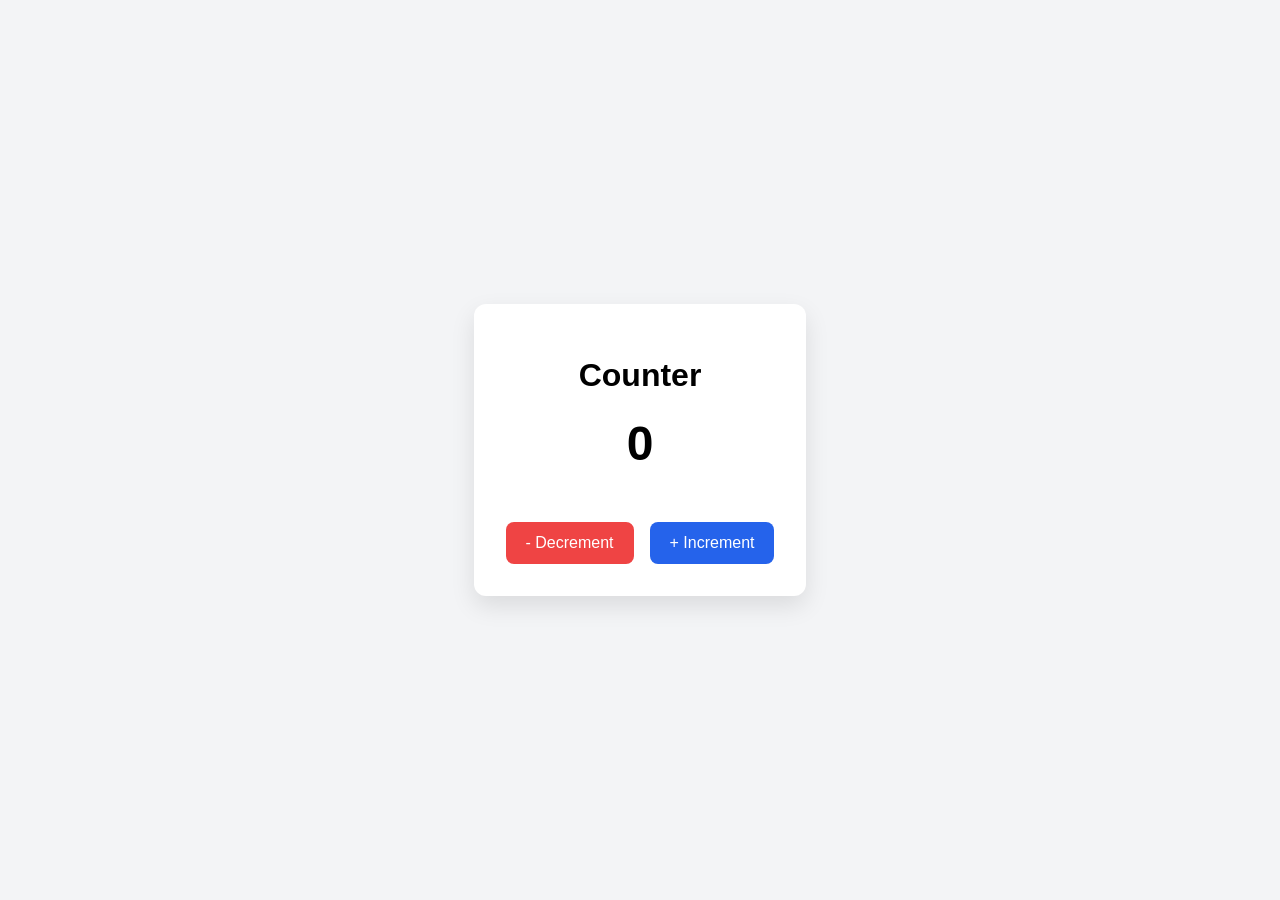
<file: index.html>
<!DOCTYPE html>
<html lang="en">
<head>
    <meta charset="UTF-8">
    <meta name="viewport" content="width=device-width, initial-scale=1.0">
    <title>Js Playground</title>
    <link rel="stylesheet" href="style.css">
</head>
<body>
    <main class="counter-card">
        <h1>Counter</h1>
        <p id="counterValue" class="counter-value">0</p>
        <p id="speedWarning" class="speed-warning" aria-live="polite"></p>
        <div class="buttons">
            <button id="decrementBtn" type="button">- Decrement</button>
            <button id="incrementBtn" type="button">+ Increment</button>
        </div>
    </main>

    <script src="Contador.js"></script>
</body>
</html>
</file>
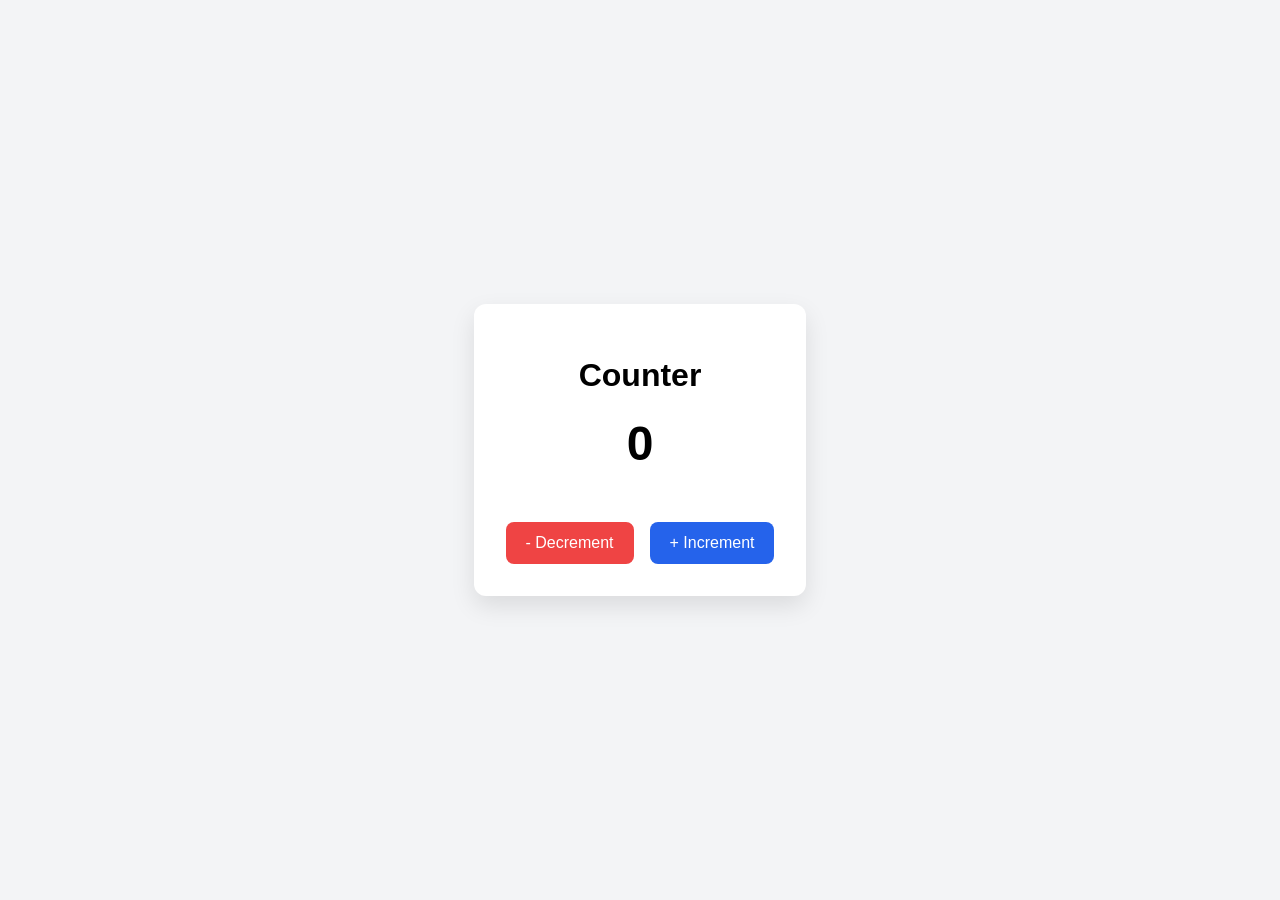
<file: Contador.html>
<!DOCTYPE html>
<html lang="en">
<head>
    <meta charset="UTF-8">
    <meta name="viewport" content="width=device-width, initial-scale=1.0">
    <title>Js Playground</title>
    <link rel="stylesheet" href="Contador.css">
</head>
<body>
    <main class="counter-card">
        <h1>Counter</h1>
        <p id="counterValue" class="counter-value">0</p>
        <p id="speedWarning" class="speed-warning" aria-live="polite"></p>
        <div class="buttons">
            <button id="decrementBtn" type="button">- Decrement</button>
            <button id="incrementBtn" type="button">+ Increment</button>
        </div>
    </main>

    <script src="Contador.js"></script>
</body>
</html>
</file>
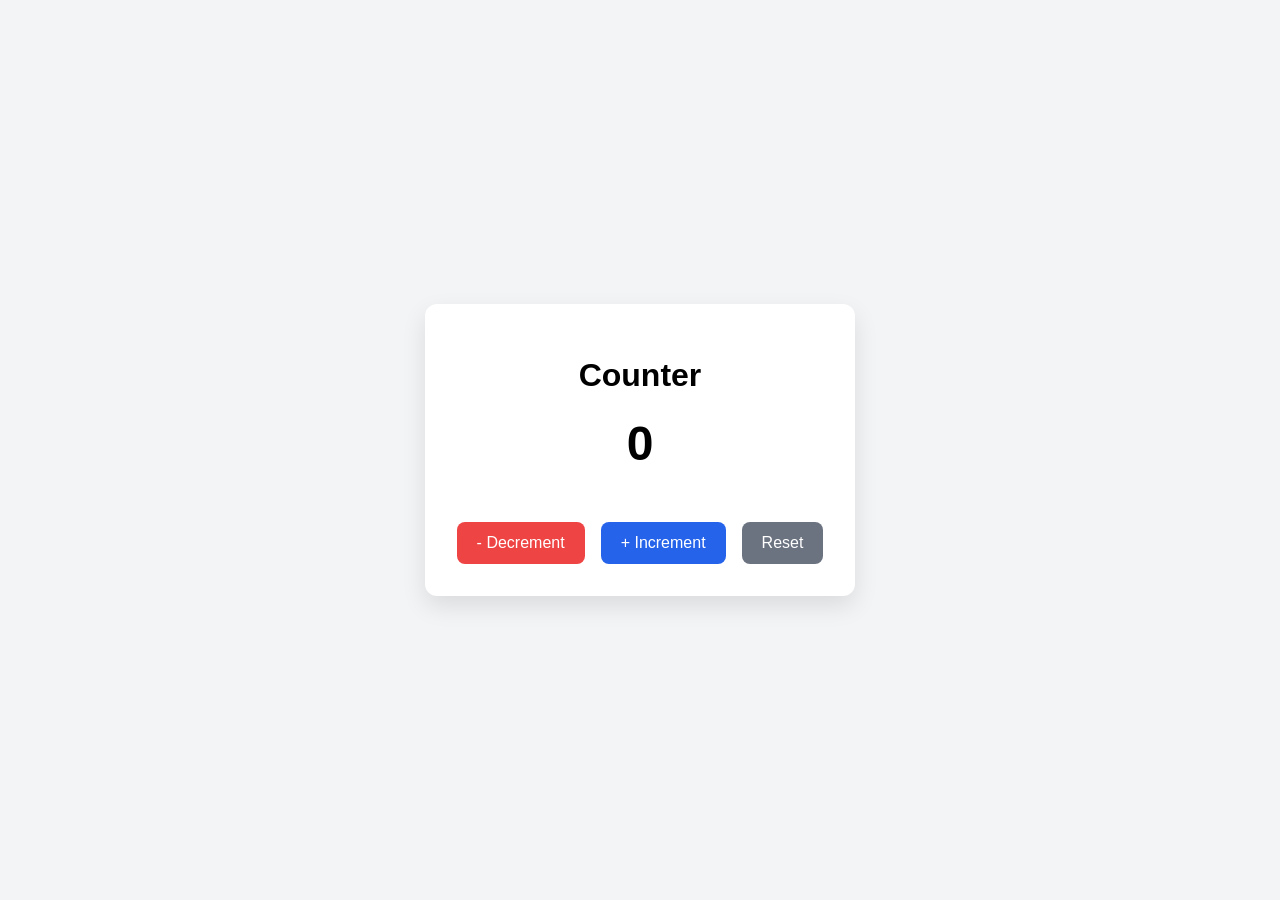
<file: Contador/Contador.html>
<!DOCTYPE html>
<html lang="en">
<head>
    <meta charset="UTF-8">
    <meta name="viewport" content="width=device-width, initial-scale=1.0">
    <title>Js Playground</title>
    <link rel="stylesheet" href="Contador.css">
</head>
<body>
    <main class="counter-card">
        <h1>Counter</h1>
        <p id="counterValue" class="counter-value">0</p>
        <p id="speedWarning" class="speed-warning" aria-live="polite"></p>
        <div class="buttons">
            <button id="decrementBtn" type="button">- Decrement</button>
            <button id="incrementBtn" type="button">+ Increment</button>
            <button id="resetBtn" type="button">Reset</button>
        </div>
    </main>

    <script src="Contador.js"></script>
</body>
</html>
</file>
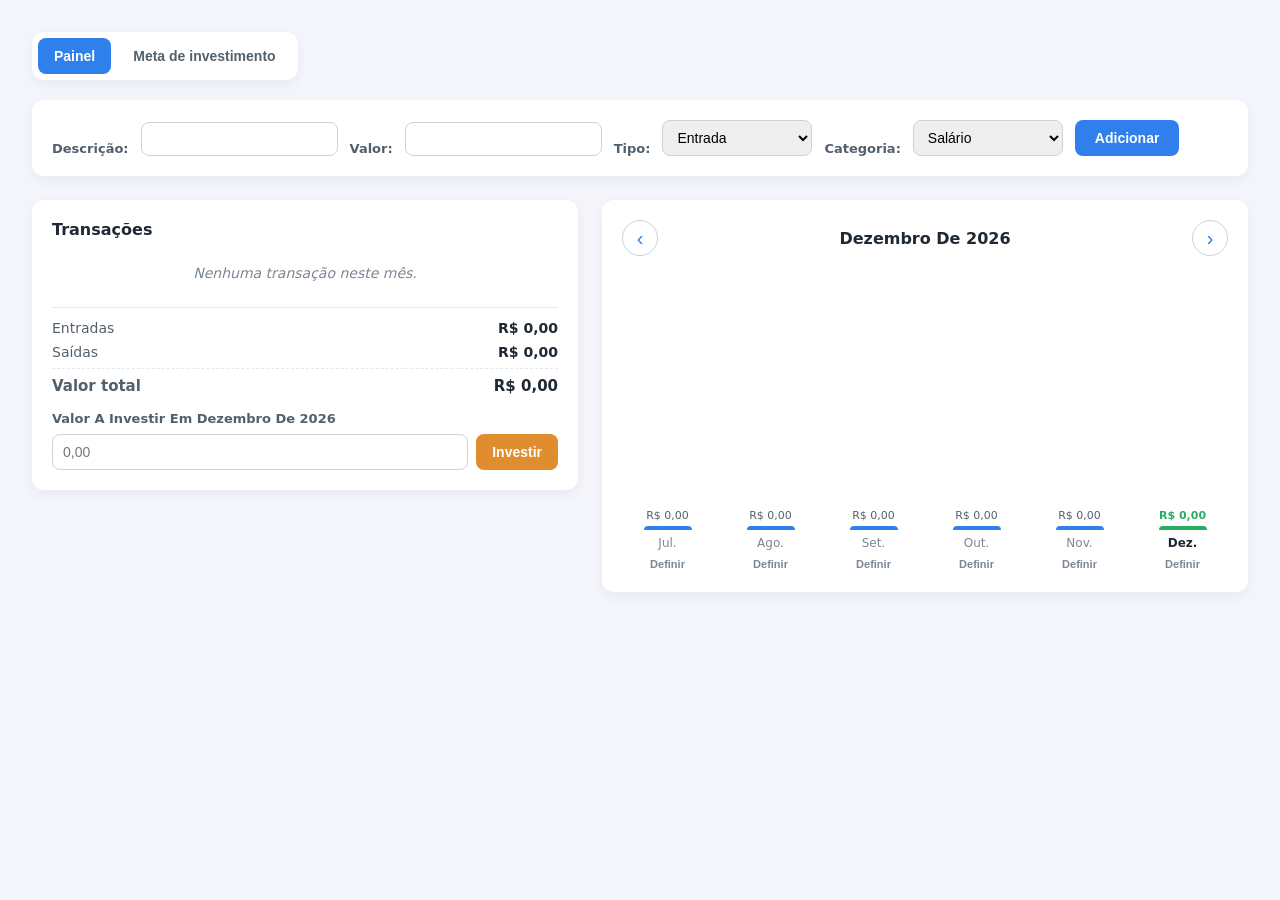
<file: Simulador-financas/financeiro.html>
<!DOCTYPE html>
<html lang="pt-BR">
<head>
    <meta charset="UTF-8">
    <meta name="viewport" content="width=device-width, initial-scale=1.0">
    <title>Financeiro</title>
    <link rel="stylesheet" href="financeiro.css">
</head>
<body>
    <nav class="abas" role="tablist" aria-label="Seções do simulador">
        <button type="button" class="aba ativa" data-aba="painel" role="tab" aria-selected="true" aria-controls="painel">Painel</button>
        <button type="button" class="aba" data-aba="meta" role="tab" aria-selected="false" aria-controls="meta">Meta de investimento</button>
    </nav>

    <section id="painel" class="painel ativo" role="tabpanel">
        <form id="formulario">
            <label for="descricao">Descrição:</label>
                <input type="text" id="descricao" name="descricao">
            <label for="valor">Valor:</label>
                <input type="number" id="valor" name="valor" step="0.01">
            <label for="tipo">Tipo:</label>
            <select name="tipo" id="tipo">
                <option value="entrada">Entrada</option>
                <option value="saida">Saída</option>
            </select>
            <label for="categoria">Categoria:</label>
            <select name="categoria" id="categoria">
                <option value="salario">Salário</option>
                <option value="vale_transporte">Vale Transporte</option>
                <option value="alimentacao">Alimentação</option>
                <option value="lazer">Lazer</option>
                <option value="outros">Outros</option>
            </select>
            <button type="submit" id="adicionar">Adicionar</button>
        </form>
        <div class="conteudo">
            <section id="lista-transacoes">
                <h2>Transações</h2>
                <ul id="transacoes"></ul>
                <div class="resumo">
                    <div class="resumo-linha">
                        <span>Entradas</span>
                        <strong id="total-entradas">R$ 0,00</strong>
                    </div>
                    <div class="resumo-linha">
                        <span>Saídas</span>
                        <strong id="total-saidas">R$ 0,00</strong>
                    </div>
                    <div class="resumo-linha resumo-total">
                        <span>Valor total</span>
                        <strong id="total-geral">R$ 0,00</strong>
                    </div>
                </div>
                <form id="form-investimento">
                    <label for="investimento">Valor a investir em <span id="investimento-mes"></span></label>
                    <div class="investimento-campo">
                        <input type="number" id="investimento" step="0.01" placeholder="0,00">
                        <button type="submit" id="investir">Investir</button>
                    </div>
                </form>
            </section>
            <section id="grafico">
                <div class="grafico-topo">
                    <button type="button" id="mes-anterior" aria-label="Mês anterior">&#8249;</button>
                    <h2 id="mes-atual"></h2>
                    <button type="button" id="mes-posterior" aria-label="Próximo mês">&#8250;</button>
                </div>
                <div id="colunas" class="colunas"></div>
            </section>
        </div>
    </section>

    <section id="meta" class="painel" role="tabpanel">
        <div class="meta-conteudo">
            <form id="form-meta" class="meta-formulario">
                <h2>Meta de investimento</h2>
                <p class="meta-descricao">Informe o objetivo e quanto pretende investir por mês para descobrir em quanto tempo ele será alcançado.</p>
                <label for="meta-objetivo">Objetivo alvo (R$)</label>
                <input type="number" id="meta-objetivo" step="0.01" min="0" placeholder="0,00">
                <label for="meta-aporte">Investimento por mês (R$)</label>
                <input type="number" id="meta-aporte" step="0.01" min="0" placeholder="0,00">
                <label for="meta-taxa">Rendimento mensal (%) <span class="opcional">opcional</span></label>
                <input type="number" id="meta-taxa" step="0.01" min="0" placeholder="0">
                <label class="meta-checkbox" for="meta-incluir-investido">
                    <input type="checkbox" id="meta-incluir-investido">
                    <span>Considerar o total investido (<strong id="meta-total-investido">R$ 0,00</strong>)</span>
                </label>
            </form>
            <aside class="meta-resultado" aria-live="polite">
                <span class="meta-resultado-rotulo">Tempo necessário</span>
                <strong class="meta-prazo" id="meta-prazo">&mdash;</strong>
                <span class="meta-detalhe" id="meta-detalhe">Informe uma meta e um investimento mensal para ver o prazo.</span>
                <div class="meta-resumo">
                    <div class="meta-resumo-linha">
                        <span>Total investido</span>
                        <strong id="meta-resumo-investido">R$ 0,00</strong>
                    </div>
                    <div class="meta-resumo-linha">
                        <span>Falta para a meta</span>
                        <strong id="meta-resumo-falta">R$ 0,00</strong>
                    </div>
                    <div class="meta-resumo-linha" id="meta-resumo-rendimento-linha" hidden>
                        <span>Rendimento estimado</span>
                        <strong id="meta-resumo-rendimento">R$ 0,00</strong>
                    </div>
                </div>
            </aside>
        </div>
    </section>

    <div class="modal-fundo" id="modal-investimento" hidden>
        <div class="modal" role="dialog" aria-modal="true" aria-labelledby="modal-titulo">
            <h2 id="modal-titulo">Editar investimento</h2>
            <p class="modal-mes" id="modal-mes"></p>
            <label for="modal-valor">Valor investido (R$)</label>
            <input type="number" id="modal-valor" step="0.01" min="0" placeholder="0,00">
            <div class="modal-acoes">
                <button type="button" id="modal-remover" class="perigo">Remover</button>
                <button type="button" id="modal-cancelar">Cancelar</button>
                <button type="button" id="modal-salvar" class="primario">Salvar</button>
            </div>
        </div>
    </div>

    <script src="financeiro.js"></script>
</body>
</html>
</file>
<file: style.css>
body {
    margin: 0;
    font-family: Arial, sans-serif;
    background: #f3f4f6;
    display: grid;
    place-items: center;
    min-height: 100vh;
}

.counter-card {
    background: #ffffff;
    padding: 2rem;
    border-radius: 12px;
    box-shadow: 0 10px 25px rgba(0, 0, 0, 0.1);
    text-align: center;
}

.counter-value {
    font-size: 3rem;
    font-weight: bold;
    margin: 1rem 0;
}

.buttons {
    display: flex;
    gap: 1rem;
    justify-content: center;
}

button {
    border: none;
    border-radius: 8px;
    padding: 0.75rem 1.25rem;
    font-size: 1rem;
    cursor: pointer;
    color: #ffffff;
    background: #2563eb;
}

button:hover {
    background: #1d4ed8;
}

.speed-warning {
    min-height: 1.2rem;
    margin: 0.5rem 0 1rem;
    color: #dc2626;
    font-weight: bold;
    opacity: 0;
    transition: opacity 0.2s ease;
}

.speed-warning.visible {
    opacity: 1;
}

#decrementBtn {
    background: #ef4444;
}

#decrementBtn:hover {
    background: #dc2626;
}
</file>
<file: Contador.css>
body {
    margin: 0;
    font-family: Arial, sans-serif;
    background: #f3f4f6;
    display: grid;
    place-items: center;
    min-height: 100vh;
}

.counter-card {
    background: #ffffff;
    padding: 2rem;
    border-radius: 12px;
    box-shadow: 0 10px 25px rgba(0, 0, 0, 0.1);
    text-align: center;
}

.counter-value {
    font-size: 3rem;
    font-weight: bold;
    margin: 1rem 0;
}

.buttons {
    display: flex;
    gap: 1rem;
    justify-content: center;
}

button {
    border: none;
    border-radius: 8px;
    padding: 0.75rem 1.25rem;
    font-size: 1rem;
    cursor: pointer;
    color: #ffffff;
    background: #2563eb;
}

button:hover {
    background: #1d4ed8;
}

button:disabled {
    opacity: 0.6;
    cursor: not-allowed;
}

.speed-warning {
    min-height: 1.2rem;
    margin: 0.5rem 0 1rem;
    color: #dc2626;
    font-weight: bold;
    opacity: 0;
    transition: opacity 0.2s ease;
}

.speed-warning.visible {
    opacity: 1;
}

#decrementBtn {
    background: #ef4444;
}

#decrementBtn:hover {
    background: #dc2626;
}
</file>
<file: Contador/Contador.css>
body {
    margin: 0;
    font-family: Arial, sans-serif;
    background: #f3f4f6;
    display: grid;
    place-items: center;
    min-height: 100vh;
}

.counter-card {
    background: #ffffff;
    padding: 2rem;
    border-radius: 12px;
    box-shadow: 0 10px 25px rgba(0, 0, 0, 0.1);
    text-align: center;
}

.counter-value {
    font-size: 3rem;
    font-weight: bold;
    margin: 1rem 0;
}

.buttons {
    display: flex;
    gap: 1rem;
    justify-content: center;
}

button {
    border: none;
    border-radius: 8px;
    padding: 0.75rem 1.25rem;
    font-size: 1rem;
    cursor: pointer;
    color: #ffffff;
    background: #2563eb;
}

button:hover {
    background: #1d4ed8;
}

button:disabled {
    opacity: 0.6;
    cursor: not-allowed;
}

.speed-warning {
    min-height: 1.2rem;
    margin: 0.5rem 0 1rem;
    color: #dc2626;
    font-weight: bold;
    opacity: 0;
    transition: opacity 0.2s ease;
}

.speed-warning.visible {
    opacity: 1;
}

#decrementBtn {
    background: #ef4444;
}

#decrementBtn:hover {
    background: #dc2626;
}

#resetBtn {
    background: #6b7280;
}

#resetBtn:hover {
    background: #4b5563;
}
</file>
<file: Simulador-financas/financeiro.css>
* {
    box-sizing: border-box;
}

body {
    font-family: system-ui, -apple-system, "Segoe UI", Roboto, sans-serif;
    background: #f4f6fb;
    color: #1f2933;
    margin: 0;
    padding: 32px;
}

#formulario {
    display: flex;
    flex-wrap: wrap;
    align-items: flex-end;
    gap: 12px;
    background: #fff;
    padding: 20px;
    border-radius: 12px;
    box-shadow: 0 4px 14px rgba(0, 0, 0, 0.06);
    margin-bottom: 24px;
}

#formulario label {
    display: flex;
    flex-direction: column;
    gap: 4px;
    font-size: 13px;
    font-weight: 600;
    color: #52606d;
}

#formulario input,
#formulario select {
    padding: 8px 10px;
    border: 1px solid #cbd2d9;
    border-radius: 8px;
    font-size: 14px;
    min-width: 150px;
}

#adicionar {
    padding: 10px 20px;
    border: none;
    border-radius: 8px;
    background: #2f80ed;
    color: #fff;
    font-size: 14px;
    font-weight: 600;
    cursor: pointer;
}

#adicionar:hover {
    background: #1f6fe0;
}

.conteudo {
    display: flex;
    flex-wrap: wrap;
    align-items: flex-start;
    gap: 24px;
}

#lista-transacoes,
#grafico {
    background: #fff;
    padding: 20px;
    border-radius: 12px;
    box-shadow: 0 4px 14px rgba(0, 0, 0, 0.06);
}

#lista-transacoes {
    flex: 1 1 320px;
}

#grafico {
    flex: 1 1 420px;
}

#lista-transacoes h2 {
    margin: 0 0 16px;
    font-size: 16px;
}

#transacoes {
    list-style: none;
    margin: 0;
    padding: 0;
    display: flex;
    flex-direction: column;
    gap: 8px;
}

#transacoes li {
    padding: 10px 12px;
    background: #f4f6fb;
    border-radius: 8px;
    font-size: 14px;
}

.resumo {
    margin-top: 16px;
    padding-top: 12px;
    border-top: 1px solid #e4e7eb;
    display: flex;
    flex-direction: column;
    gap: 8px;
}

.resumo-linha {
    display: flex;
    justify-content: space-between;
    gap: 12px;
    font-size: 14px;
    color: #52606d;
}

.resumo-linha strong {
    color: #1f2933;
}

.resumo-total {
    padding-top: 8px;
    border-top: 1px dashed #e4e7eb;
    font-size: 15px;
    font-weight: 700;
}

#form-investimento {
    margin-top: 16px;
    display: flex;
    flex-direction: column;
    gap: 8px;
}

#form-investimento label {
    font-size: 13px;
    font-weight: 600;
    color: #52606d;
    text-transform: capitalize;
}

.investimento-campo {
    display: flex;
    gap: 8px;
}

#investimento {
    flex: 1;
    min-width: 0;
    padding: 8px 10px;
    border: 1px solid #cbd2d9;
    border-radius: 8px;
    font-size: 14px;
}

#investir {
    padding: 10px 16px;
    border: none;
    border-radius: 8px;
    background: #e08d2f;
    color: #fff;
    font-size: 14px;
    font-weight: 600;
    cursor: pointer;
}

#investir:hover {
    background: #cf7d1f;
}

.grafico-topo {
    display: flex;
    align-items: center;
    justify-content: space-between;
    margin-bottom: 16px;
}

.grafico-topo h2 {
    margin: 0;
    font-size: 16px;
    text-transform: capitalize;
}

.grafico-topo button {
    width: 36px;
    height: 36px;
    border: 1px solid #cbd2d9;
    border-radius: 50%;
    background: #fff;
    color: #2f80ed;
    font-size: 20px;
    line-height: 1;
    cursor: pointer;
}

.grafico-topo button:hover {
    background: #eaf2fe;
}

.colunas {
    display: flex;
    align-items: flex-end;
    gap: 12px;
    height: 260px;
}

.coluna {
    flex: 1;
    height: 100%;
    display: flex;
    flex-direction: column;
    align-items: center;
    gap: 8px;
}

.trilha {
    width: 100%;
    flex: 1;
    display: flex;
    align-items: flex-end;
    justify-content: center;
}

.barra {
    position: relative;
    width: 70%;
    max-width: 48px;
    min-height: 4px;
    background: #2f80ed;
    border-radius: 6px 6px 0 0;
    transition: height 0.3s ease;
}

.coluna.investimento .barra {
    background: #e08d2f;
}

.coluna.destaque .barra {
    background: #27ae60;
}

.valor-coluna {
    position: absolute;
    bottom: 100%;
    left: 50%;
    transform: translateX(-50%);
    margin-bottom: 4px;
    font-size: 11px;
    white-space: nowrap;
    color: #52606d;
}

.coluna.investimento .valor-coluna {
    color: #cf7d1f;
}

.coluna.destaque .valor-coluna {
    color: #27ae60;
    font-weight: 700;
}

.rotulo-coluna {
    font-size: 12px;
    color: #7b8794;
    text-transform: capitalize;
}

.coluna.destaque .rotulo-coluna {
    color: #1f2933;
    font-weight: 700;
}

#transacoes li.vazio {
    background: transparent;
    color: #7b8794;
    font-style: italic;
    text-align: center;
}

.abas {
    display: flex;
    gap: 6px;
    width: fit-content;
    margin-bottom: 20px;
    padding: 6px;
    background: #fff;
    border-radius: 12px;
    box-shadow: 0 4px 14px rgba(0, 0, 0, 0.06);
}

.aba {
    padding: 10px 16px;
    border: none;
    border-radius: 8px;
    background: transparent;
    color: #52606d;
    font-size: 14px;
    font-weight: 600;
    cursor: pointer;
}

.aba:hover {
    background: #f4f6fb;
}

.aba.ativa {
    background: #2f80ed;
    color: #fff;
}

.painel {
    display: none;
}

.painel.ativo {
    display: block;
}

.colunas {
    height: 300px;
}

.coluna {
    gap: 6px;
}

.editar-coluna {
    padding: 2px 6px;
    border: none;
    border-radius: 6px;
    background: transparent;
    color: #7b8794;
    font-size: 11px;
    font-weight: 600;
    cursor: pointer;
    white-space: nowrap;
}

.editar-coluna:hover {
    background: #eaf2fe;
    color: #2f80ed;
}

.coluna.investimento .editar-coluna {
    color: #cf7d1f;
}

.coluna.investimento .editar-coluna:hover {
    background: #fdf0e2;
}

.meta-conteudo {
    display: flex;
    flex-wrap: wrap;
    align-items: flex-start;
    gap: 24px;
}

.meta-formulario,
.meta-resultado {
    flex: 1 1 320px;
    padding: 24px;
    background: #fff;
    border-radius: 12px;
    box-shadow: 0 4px 14px rgba(0, 0, 0, 0.06);
}

.meta-formulario {
    display: flex;
    flex-direction: column;
    gap: 8px;
}

.meta-formulario h2 {
    margin: 0;
    font-size: 18px;
}

.meta-descricao {
    margin: 0 0 12px;
    color: #52606d;
    font-size: 14px;
    line-height: 1.5;
}

.meta-formulario label {
    font-size: 13px;
    font-weight: 600;
    color: #52606d;
}

.meta-formulario input[type="number"] {
    padding: 10px 12px;
    border: 1px solid #cbd2d9;
    border-radius: 8px;
    font-size: 15px;
}

.opcional {
    color: #9aa5b1;
    font-weight: 400;
}

.meta-checkbox {
    display: flex;
    align-items: center;
    gap: 8px;
    margin-top: 8px;
    font-weight: 500;
    cursor: pointer;
}

.meta-checkbox input {
    width: 16px;
    height: 16px;
    flex: 0 0 auto;
}

.meta-checkbox strong {
    color: #1f2933;
}

.meta-resultado {
    display: flex;
    flex-direction: column;
    gap: 10px;
    border-top: 4px solid #27ae60;
}

.meta-resultado-rotulo {
    color: #7b8794;
    font-size: 12px;
    font-weight: 700;
    letter-spacing: 0.06em;
    text-transform: uppercase;
}

.meta-prazo {
    color: #1f2933;
    font-size: 32px;
    line-height: 1.15;
}

.meta-detalhe {
    color: #52606d;
    font-size: 14px;
    line-height: 1.5;
}

.meta-resumo {
    margin-top: 12px;
    padding-top: 12px;
    border-top: 1px solid #e4e7eb;
    display: flex;
    flex-direction: column;
    gap: 8px;
}

.meta-resumo-linha {
    display: flex;
    justify-content: space-between;
    gap: 12px;
    color: #52606d;
    font-size: 14px;
}

.meta-resumo-linha strong {
    color: #1f2933;
}

.meta-resumo-linha[hidden] {
    display: none;
}

.modal-fundo {
    position: fixed;
    inset: 0;
    z-index: 10;
    display: flex;
    align-items: center;
    justify-content: center;
    padding: 20px;
    background: rgba(15, 23, 42, 0.55);
}

.modal-fundo[hidden] {
    display: none;
}

.modal {
    display: flex;
    flex-direction: column;
    gap: 8px;
    width: 100%;
    max-width: 360px;
    padding: 24px;
    border-radius: 14px;
    background: #fff;
    box-shadow: 0 24px 48px rgba(15, 23, 42, 0.25);
}

.modal h2 {
    margin: 0;
    font-size: 18px;
}

.modal-mes {
    margin: 0 0 8px;
    color: #52606d;
    font-size: 14px;
    text-transform: capitalize;
}

.modal label {
    color: #52606d;
    font-size: 13px;
    font-weight: 600;
}

.modal input {
    padding: 10px 12px;
    border: 1px solid #cbd2d9;
    border-radius: 8px;
    font-size: 15px;
}

.modal-acoes {
    display: flex;
    gap: 8px;
    margin-top: 12px;
}

.modal-acoes button {
    padding: 10px 14px;
    border: none;
    border-radius: 8px;
    font-size: 14px;
    font-weight: 600;
    cursor: pointer;
}

#modal-remover {
    margin-right: auto;
    background: #fde8e8;
    color: #c81e1e;
}

#modal-remover:hover {
    background: #fbd5d5;
}

#modal-cancelar {
    background: #f4f6fb;
    color: #52606d;
}

#modal-cancelar:hover {
    background: #e4e7eb;
}

#modal-salvar {
    background: #2f80ed;
    color: #fff;
}

#modal-salvar:hover {
    background: #1f6fe0;
}
</file>
